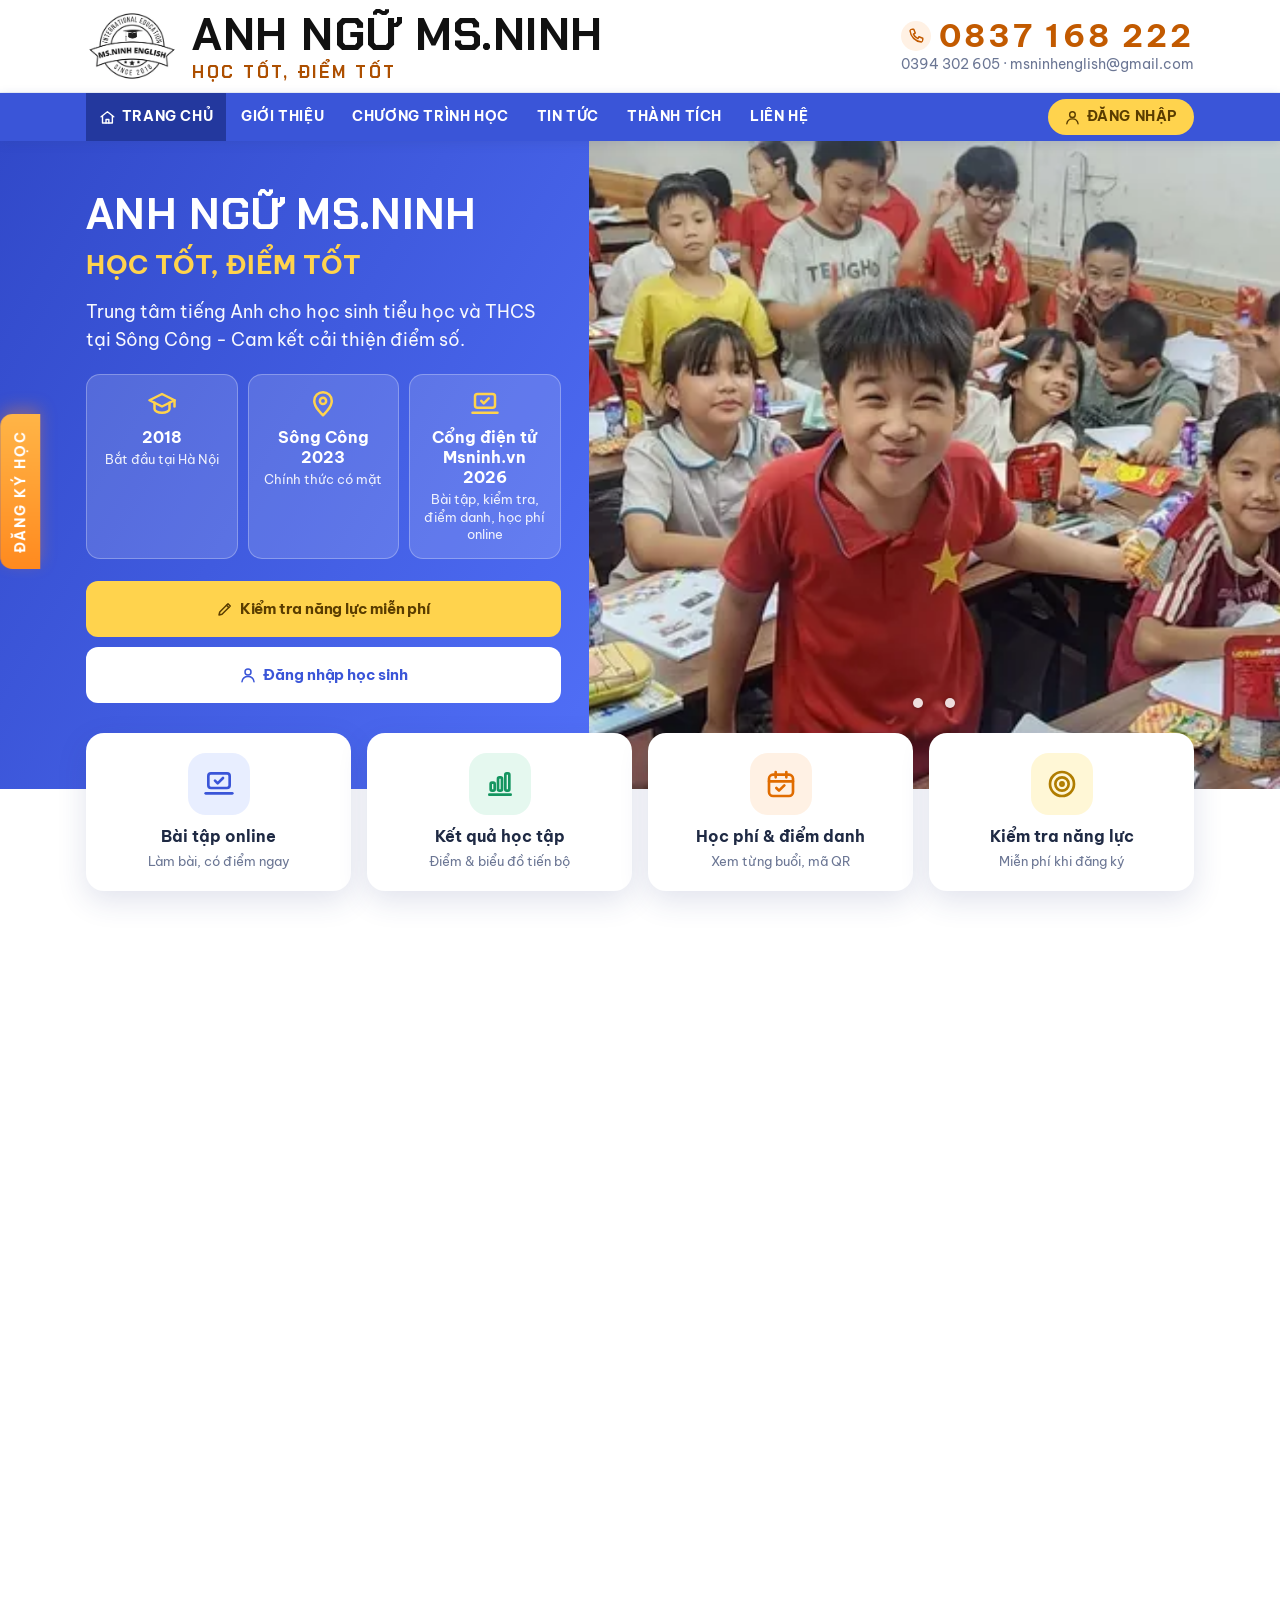
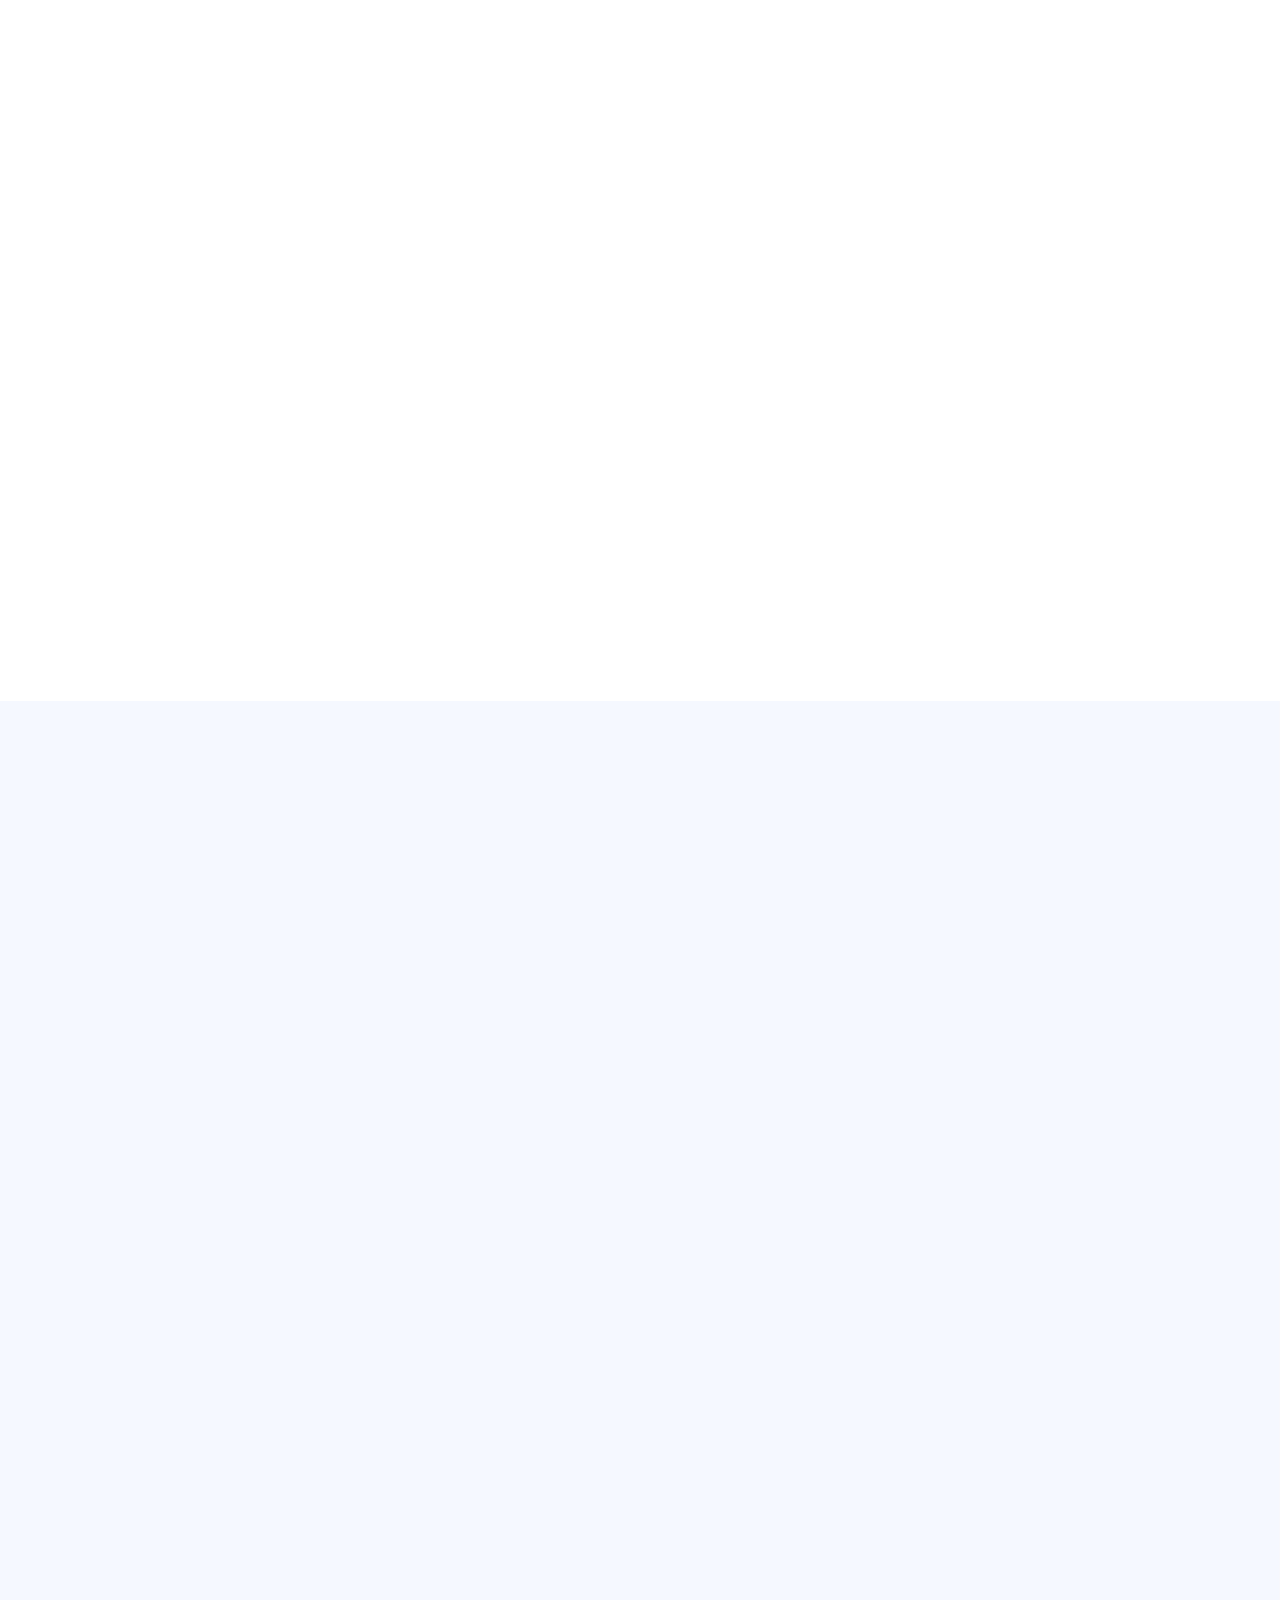
<file: index.html>
<!DOCTYPE html>
<html lang="vi">
<head>
<meta charset="UTF-8">
<meta http-equiv="Content-Security-Policy" content="default-src 'self'; script-src 'self'; connect-src 'self' https://gzajpgltwhwcojlnutvv.supabase.co; img-src 'self' data: blob: https://gzajpgltwhwcojlnutvv.supabase.co; media-src 'self' blob: https://gzajpgltwhwcojlnutvv.supabase.co; style-src 'self' 'unsafe-inline'; font-src 'self'; frame-src 'self' https://www.google.com; object-src 'none'; base-uri 'self'; form-action 'self'">
<meta name="referrer" content="strict-origin-when-cross-origin">
<meta name="viewport" content="width=device-width, initial-scale=1, viewport-fit=cover">
<meta name="theme-color" content="#4f6df5">
<title>Anh ngữ Ms.Ninh – Học tốt, điểm tốt</title>
<meta name="description" content="Trung tâm tiếng Anh cho học sinh tiểu học và THCS tại Sông Công, Thái Nguyên. Lớp nhỏ, cô kèm sát từng em, cam kết cải thiện điểm số. Ba mẹ theo dõi điểm, điểm danh, học phí trên điện thoại.">
<link rel="canonical" href="https://msninh.vn/">
<meta property="og:type" content="website">
<meta property="og:site_name" content="Anh ngữ Ms.Ninh">
<meta property="og:locale" content="vi_VN">
<meta property="og:url" content="https://msninh.vn/">
<meta property="og:title" content="Anh ngữ Ms.Ninh – Học tốt, điểm tốt">
<meta property="og:description" content="Trung tâm tiếng Anh cho học sinh tiểu học và THCS tại Sông Công. Lớp nhỏ, cô kèm sát từng em, cam kết cải thiện điểm số.">
<meta property="og:image" content="https://msninh.vn/og-image.png">
<meta property="og:image:width" content="1200">
<meta property="og:image:height" content="630">
<meta name="twitter:card" content="summary_large_image">
<link rel="icon" href="favicon.png">
<link rel="apple-touch-icon" href="icon-192.png">
<link rel="manifest" href="manifest.webmanifest">
<link rel="preload" href="fonts/BeVietnamPro-Regular.woff2" as="font" type="font/woff2" crossorigin>
<link rel="preload" href="fonts/BeVietnamPro-Bold.woff2" as="font" type="font/woff2" crossorigin>
<link rel="preload" href="fonts/ChakraPetch-Bold.woff2" as="font" type="font/woff2" crossorigin>
<link rel="preload" as="image" href="anh/banner_1_800.webp" imagesrcset="anh/banner_1_800.webp 800w, anh/banner_1_1600.webp 1600w" imagesizes="(min-width: 900px) 58vw, 100vw" fetchpriority="high">
<link rel="stylesheet" href="style.css?v=57">
</head>
<body>
<div id="app"><div class="center-screen"><div class="spinner"></div></div></div>
<div id="demDong" class="dem-dong no-print" hidden></div>
<div id="toast" role="status" aria-live="polite"></div>
<script src="config.js?v=2" defer></script>
<script src="cong_khai.js?v=52" defer></script>
<script src="app.js?v=72" defer></script>
</body>
</html>
</file>
<file: style.css>
/* Giao dien theo phong cach "Phan mem kiem tra tu vung hoc sinh" (ANH NGU MS.NINH) */
/* 1 font (Be Vietnam Pro, 2 do dam, chi Latin + tieng Viet, woff2 tu host). 500/600 -> 400/700; 800 -> 700 */
@font-face{font-family:"Be Vietnam Pro";font-weight:400;font-style:normal;font-display:swap;src:url(fonts/BeVietnamPro-Regular.woff2) format("woff2")}
@font-face{font-family:"Be Vietnam Pro";font-weight:700;font-style:normal;font-display:swap;src:url(fonts/BeVietnamPro-Bold.woff2) format("woff2")}
/* Chakra Petch (Bold, cat Latin + tieng Viet) cho ten trung tam: cong hoc sinh, dau/chan trang website, tieu de hero */
@font-face{font-family:"Chakra Petch";font-weight:700;font-style:normal;font-display:swap;src:url(fonts/ChakraPetch-Bold.woff2) format("woff2")}

:root {
  --bg: #f3f6ff; --card: #fff; --ink: #1f2a44; --muted: #6b7694; --faint: #98a2bd;
  --pri: #4f6df5; --pri-d: #3a55d8; --pri-t: #e8edff; --pri-t2: #eef1ff;
  --ok: #1fa971; --okbg: #e5f8ef; --bad: #e5484d; --badbg: #fdecec;
  --warn: #f59e0b; --warnbg: #fff3da; --line: #dfe5f5;
  --radius: 16px; --shadow: 0 4px 18px rgba(40, 60, 130, .08);
  --safe-b: env(safe-area-inset-bottom, 0px);
}
* { box-sizing: border-box; -webkit-tap-highlight-color: transparent; }
html, body { margin: 0; }
body {
  font-family: "Be Vietnam Pro", "Segoe UI", system-ui, -apple-system, Roboto, Arial, sans-serif;
  background: var(--bg); color: var(--ink); font-size: 17px; line-height: 1.45; -webkit-text-size-adjust: 100%;
}
@media (max-width: 560px) { body { font-size: 16px; } }
button, input, select, textarea { font-family: inherit; font-size: inherit; color: inherit; }
a { color: var(--pri-d); }
h1 { font-size: 26px; margin: 0 0 6px; line-height: 1.25; }
h2 { font-size: 21px; margin: 0 0 10px; line-height: 1.3; }
h3 { font-size: 18px; margin: 0 0 6px; }
@media (max-width: 560px) { h1 { font-size: 23px; } }
.muted { color: var(--muted); } .faint { color: var(--faint); } .small { font-size: 14px; } .center { text-align: center; }
.hidden { display: none !important; }

/* ---------- khung trang ---------- */
.page { max-width: 760px; margin: 0 auto; padding: 16px 16px calc(32px + var(--safe-b)); }
.page.wide { max-width: 1100px; }
.center-screen { min-height: 100vh; display: flex; align-items: center; justify-content: center; padding: 16px; }

/* dau trang: logo + ten trung tam */
.topbar { display: flex; align-items: center; gap: 12px; margin: 4px 0 12px; }
.brand { display: block; width: 150px; max-width: 55%; margin: 0 auto 4px; background: #fff; border-radius: 10px; }
.brand.sm { width: 84px; margin: 0; flex: none; }
@media (max-width: 560px) { .brand.sm { width: 64px; } }
.brandname {
  font-family: "Chakra Petch", "Be Vietnam Pro", sans-serif; font-weight: 700; letter-spacing: 2px; color: #000;
  font-size: 29.25px; line-height: 1.2; margin-top: 2px; -webkit-text-stroke: .5px #000;
}
.brandname.left { text-align: left; font-size: 25.4px; }
@media (max-width: 560px) { .brandname.left { font-size: clamp(14px, 4.6vw, 22px); letter-spacing: 1px; white-space: nowrap; } }
.apptitle { font-size: 20px; line-height: 1.25; margin: 4px 0 6px; }
.apptitle.left { font-size: 18px; margin: 0; }
@media (max-width: 560px) { .apptitle.left { font-size: 12.5px; line-height: 1.3; } .apptitle.left .ver { font-size: 10px; padding: 0 6px; } .topbar { gap: 10px; } .topbar > .grow { overflow: hidden; } }
.apptitle .ver { display: inline-block; background: var(--pri); color: #fff; border-radius: 99px; padding: 0 9px; font-size: 13px; font-weight: 700; vertical-align: middle; }
.apptitle.one { font-size: clamp(12px, 3.9vw, 17px); white-space: nowrap; margin: 2px 0 4px; }
.apptitle.one .ver { font-size: 11px; padding: 0 7px; margin-left: 3px; }
.whoami { font-size: 14px; color: var(--muted); margin: -4px 0 10px; }

/* tab dang nut */
.tabs { display: flex; gap: 6px; flex-wrap: wrap; margin-bottom: 14px; }
.tabs a {
  background: #fff; color: var(--ink); box-shadow: 0 2px 8px rgba(40, 60, 130, .08); border-radius: 12px;
  padding: 10px 16px; font-weight: 700; text-decoration: none; font-size: 15px;
}
.tabs a.on { background: var(--pri); color: #fff; }
@media (max-width: 560px) { .tabs { gap: 5px; flex-wrap: nowrap; } .tabs a { flex: 1; text-align: center; padding: 10px 4px; font-size: 14px; white-space: nowrap; } }

@media (max-width: 560px) {
  .tabs.t4 { flex-wrap: wrap; } .tabs.t4 a { flex: 1 1 calc(50% - 5px); }
  .hide-sm { display: none !important; }
}

/* ---------- the, nut ---------- */
.card { background: var(--card); border-radius: var(--radius); box-shadow: var(--shadow); padding: 20px; margin-bottom: 16px; }
@media (max-width: 560px) { .card { padding: 16px; } }
.card.tap { cursor: pointer; transition: .12s; }
.card.tap:hover { box-shadow: 0 6px 22px rgba(40, 60, 130, .14); }
.card.tap:active { transform: scale(.99); }
.btn {
  display: inline-flex; align-items: center; justify-content: center; gap: 6px;
  font-weight: 700; border: 0; border-radius: 12px; padding: 12px 20px; min-height: 46px;
  background: var(--pri-t); color: var(--pri-d); cursor: pointer; transition: .12s; text-decoration: none;
}
.btn:hover { background: #d9e1ff; }
.btn:active { transform: scale(.98); }
.btn:disabled { opacity: .5; cursor: not-allowed; }
.btn-primary { background: var(--pri); color: #fff; } .btn-primary:hover { background: var(--pri-d); }
.btn-gold { background: var(--ok); color: #fff; } .btn-gold:hover { background: #178f5f; }
.btn-danger { background: var(--badbg); color: var(--bad); } .btn-danger:hover { background: #fbd9da; }
.btn-ghost { background: transparent; } .btn-ghost:hover { background: var(--pri-t); }
.btn-sm { padding: 6px 12px; min-height: 34px; font-size: 14px; border-radius: 9px; }
.btn-block { width: 100%; }
.btn-lg { padding: 15px; font-size: 18px; }
.icon-btn { background: var(--pri-t); color: var(--pri-d); border: 0; border-radius: 10px; padding: 8px 12px; cursor: pointer; font-size: 18px; line-height: 1; font-weight: 700; }
.icon-btn:disabled { opacity: .35; cursor: default; }
.row { display: flex; gap: 8px; align-items: center; flex-wrap: wrap; }
.row.between { justify-content: space-between; }
.grow { flex: 1; min-width: 0; }
.stack > * + * { margin-top: 12px; }

/* ---------- form ---------- */
label.f { display: block; font-weight: 600; margin: 0 0 5px; }
.input {
  width: 100%; padding: 12px 14px; border: 2px solid var(--line); border-radius: 12px; background: #fff; color: var(--ink); font-size: 16px;
}
.input:focus { outline: none; border-color: var(--pri); }
textarea.input { min-height: 110px; resize: vertical; line-height: 1.45; }
select.input { height: 50px; }
.field { margin-bottom: 14px; }
.check { display: flex; align-items: center; gap: 10px; min-height: 40px; cursor: pointer; }
.check input { width: 22px; height: 22px; accent-color: var(--pri); flex: none; }
.grid2 { display: grid; grid-template-columns: 1fr 1fr; gap: 0 12px; }
@media (max-width: 560px) { .grid2 { grid-template-columns: 1fr; } }
.seg { display: flex; gap: 6px; }
.seg label { flex: 1; text-align: center; padding: 11px 6px; cursor: pointer; font-weight: 700; font-size: 15px; background: #fff; border: 2px solid var(--line); border-radius: 12px; }
.seg input { display: none; }
.seg label:has(input:checked) { background: var(--pri); border-color: var(--pri); color: #fff; }

.alert { padding: 12px 14px; border-radius: 12px; margin-bottom: 12px; font-size: 15px; }
.alert-err { background: var(--badbg); color: #a52a2e; font-weight: 600; }
.alert-ok { background: var(--okbg); color: #0d6b47; }
.alert-warn { background: var(--warnbg); color: #8a5a00; }

/* ---------- nhan ---------- */
.badge { display: inline-block; padding: 3px 11px; border-radius: 99px; font-size: 13px; font-weight: 700; background: var(--pri-t); color: var(--pri-d); white-space: nowrap; }
.badge.exam { background: var(--badbg); color: var(--bad); }
.badge.hw { background: var(--okbg); color: var(--ok); }
.badge.gold { background: var(--warnbg); color: #b9770e; }
.score { font-weight: 800; font-size: 20px; color: var(--ok); white-space: nowrap; }
.score.mid { color: var(--warn); } .score.low { color: var(--bad); }
.section-title { font-size: 13px; text-transform: uppercase; letter-spacing: .4px; color: var(--muted); font-weight: 700; margin: 20px 4px 8px; }
.empty { text-align: center; color: var(--muted); padding: 32px 12px; }
.bar { height: 8px; background: #e1e7fb; border-radius: 9px; overflow: hidden; }
.bar > i { display: block; height: 100%; background: var(--pri); transition: width .25s; }
.code { font-family: Consolas, monospace; background: var(--pri-t2); color: var(--pri-d); border-radius: 8px; padding: 1px 8px; font-weight: 700; }

/* ---------- dang nhap ---------- */
.login-box { width: 100%; max-width: 420px; }
.pwrow { display: flex; gap: 8px; }
.pwrow .input { flex: 1; }

/* ---------- lam bai ---------- */
.top { display: flex; justify-content: space-between; align-items: center; gap: 8px; margin-bottom: 10px; font-weight: 700; }
.top .ttl { min-width: 0; overflow: hidden; text-overflow: ellipsis; white-space: nowrap; }
.timer { font-variant-numeric: tabular-nums; background: #fff; border-radius: 99px; padding: 5px 14px; box-shadow: 0 2px 8px rgba(40, 60, 130, .1); white-space: nowrap; }
.timer.warn { color: var(--bad); animation: blink 1s infinite; }
@keyframes blink { 50% { opacity: .5; } }
.sticky-top { position: sticky; top: 0; z-index: 5; background: var(--bg); padding-top: 8px; margin-top: -8px; }
.q-instr { color: var(--muted); font-weight: 600; margin-bottom: 8px; }
.q-text { font-size: 19px; font-weight: 400; line-height: 1.6; margin: 6px 0 14px; overflow-wrap: anywhere; }
.q-text p { margin: 0 0 10px; } .q-text p:last-child { margin-bottom: 0; }
@media (max-width: 560px) { .q-text { font-size: 18px; } }
.opts { display: grid; grid-template-columns: 1fr 1fr; gap: 10px; }
@media (max-width: 560px) { .opts { grid-template-columns: 1fr; } }
.opt {
  display: flex; align-items: center; gap: 10px; text-align: left; width: 100%;
  background: #fff; color: var(--ink); border: 2px solid var(--line); padding: 12px 14px; min-height: 54px;
  font-weight: 600; border-radius: 14px; cursor: pointer; font-size: 17px; line-height: 1.4; margin: 0;
}
.opt:hover { background: #f4f7ff; }
.opt .L { flex: none; width: 28px; height: 28px; border: 2px solid #b5c0e6; border-radius: 8px; display: grid; place-items: center; color: var(--muted); font-size: 14px; font-weight: 800; }
.opt.sel { border-color: var(--pri); background: var(--pri-t2); }
.opt.sel .L { background: var(--pri); border-color: var(--pri); color: #fff; }
.opt.right { border-color: var(--ok); background: var(--okbg); }
.opt.right .L { background: var(--ok); border-color: var(--ok); color: #fff; }
.opt.wrong { border-color: var(--bad); background: var(--badbg); }
.opt.wrong .L { background: var(--bad); border-color: var(--bad); color: #fff; }
.opt.static { cursor: default; } .opt.static:hover { background: inherit; }
.opt.static.right:hover { background: var(--okbg); } .opt.static.wrong:hover { background: var(--badbg); }
.review-opts { display: grid; grid-template-columns: 1fr; gap: 8px; }
.nav { display: flex; gap: 10px; margin-top: 18px; } .nav .btn { flex: 1; }
.dots, .qgrid { display: flex; flex-wrap: wrap; gap: 6px; margin-top: 16px; justify-content: center; }
.dots button, .qgrid button {
  width: 36px; height: 36px; padding: 0; border: 0; border-radius: 10px; background: var(--pri-t); color: var(--pri-d);
  font-size: 14px; font-weight: 700; cursor: pointer;
}
.dots button.done, .qgrid button.done { background: #bfe9d6; color: #0d6b47; }
.dots button.cur, .qgrid button.cur { outline: 3px solid var(--pri); }
.big-score { font-size: 64px; font-weight: 800; line-height: 1; color: var(--ok); }
.big-score.mid { color: var(--warn); } .big-score.low { color: var(--bad); }
.logo-emoji { font-size: 44px; text-align: center; }
.review { border-left: 6px solid var(--ok); }
.review.wrong { border-left-color: var(--bad); }
.explain { background: #f0f4ff; border-radius: 10px; padding: 10px 12px; margin-top: 10px; font-size: 15.5px; }

/* hop thoai */
.sheet-bg { position: fixed; inset: 0; background: rgba(20, 30, 60, .5); z-index: 40; display: flex; align-items: center; justify-content: center; padding: 16px; overflow: auto; }
.sheet { background: #fff; border-radius: var(--radius); padding: 20px; max-width: 560px; width: 100%; max-height: calc(100vh - 32px); overflow: auto; }

/* ---------- bang ---------- */
.table-wrap { overflow-x: auto; background: var(--card); border-radius: var(--radius); box-shadow: var(--shadow); padding: 6px 12px; }
table.t { width: 100%; border-collapse: collapse; font-size: 15px; }
table.t th, table.t td { padding: 9px 8px; border-bottom: 1px solid var(--line); text-align: left; vertical-align: middle; white-space: nowrap; }
table.t th { color: var(--muted); font-size: 13px; text-transform: uppercase; letter-spacing: .3px; }
table.t tr:last-child td { border-bottom: 0; }
table.t td.wrap { white-space: normal; min-width: 160px; }
table.t tr.click { cursor: pointer; }
table.t tr.click:hover td { background: #f4f7ff; }
.tiles { display: grid; grid-template-columns: repeat(auto-fit, minmax(150px, 1fr)); gap: 12px; margin-bottom: 14px; }
.tile { background: var(--card); border-radius: var(--radius); box-shadow: var(--shadow); padding: 14px 16px; }
.tile b { display: block; font-size: 26px; font-weight: 800; color: var(--pri-d); }
.tile span { font-size: 13px; color: var(--muted); }

/* ---------- soan de ---------- */
.qedit { border: 2px solid var(--line); box-shadow: none; }
.qedit .opt-row { display: flex; gap: 8px; align-items: center; margin-bottom: 8px; }
.qedit .opt-row input[type=radio] { width: 22px; height: 22px; accent-color: var(--ok); flex: none; }
.qedit .opt-row .L { width: 22px; font-weight: 800; color: var(--muted); flex: none; }
.savebar { position: sticky; bottom: 0; background: var(--bg); padding: 10px 0 calc(10px + var(--safe-b)); z-index: 10; }
details.box { background: var(--card); border-radius: var(--radius); box-shadow: var(--shadow); padding: 14px 18px; margin-bottom: 14px; }
details.box summary { cursor: pointer; color: var(--pri-d); font-weight: 700; }
pre.prompt { white-space: pre-wrap; background: #f5f7ff; padding: 10px 12px; border-radius: 10px; font-size: 13.5px; max-height: 220px; overflow: auto; }

/* ---------- thong bao ---------- */
#toast {
  position: fixed; left: 50%; bottom: calc(24px + var(--safe-b)); transform: translateX(-50%) translateY(20px);
  background: var(--ink); color: #fff; padding: 10px 16px; border-radius: 12px; font-size: 15px; font-weight: 600;
  opacity: 0; pointer-events: none; transition: .25s; z-index: 60; max-width: calc(100% - 32px); text-align: center;
}
#toast.show { opacity: 1; transform: translateX(-50%) translateY(0); }
.spinner { width: 36px; height: 36px; border: 4px solid var(--pri-t); border-top-color: var(--pri); border-radius: 50%; animation: spin .8s linear infinite; margin: 24px auto; }
@keyframes spin { to { transform: rotate(360deg); } }

/* ---------- phieu tai khoan (in) ---------- */
.slips { display: grid; grid-template-columns: repeat(auto-fill, minmax(230px, 1fr)); gap: 10px; }
.slip { border: 1.5px dashed #999; border-radius: 10px; padding: 10px 12px; background: #fff; font-size: 14px; break-inside: avoid; }
.slip b { font-size: 15px; } .slip .pw { font-size: 20px; font-weight: 800; letter-spacing: .08em; }
.slip .slip-brand { font-family: "Chakra Petch", sans-serif; font-weight: 700; letter-spacing: 1px; font-size: 13px; }
@media print {
  .topbar, .tabs, .whoami, .no-print, #toast { display: none !important; }
  body { background: #fff; } .page { padding: 0; max-width: none; }
  .slips { grid-template-columns: repeat(3, 1fr); }
}

/* dien thoai: o thong ke 2 cot (dat cuoi file de khong bi ghi de) */
@media (max-width: 560px) { .tiles { grid-template-columns: 1fr 1fr; gap: 10px; } .tile b { font-size: 22px; } }

/* ===================== Cong hoc sinh (11/10/2026) ===================== */
/* tab: dien thoai 3 tab moi hang */
@media (max-width: 560px) {
  .tabs.grid3 { display: grid; grid-template-columns: repeat(3, 1fr); gap: 6px; }
  .tabs.grid3 a { padding: 9px 2px; font-size: 13px; }
}
/* trang chu */
.landing { width: 100%; max-width: 460px; }
.landing .lead { font-size: 17px; font-weight: 600; margin: 8px 0 16px; }
.feat { display: grid; grid-template-columns: 1fr 1fr; gap: 10px; margin-bottom: 14px; }
.feat div { background: #fff; border-radius: 14px; box-shadow: var(--shadow); padding: 12px; font-size: 14px; font-weight: 600; display: flex; gap: 8px; align-items: center; }
.feat span { font-size: 22px; }
/* nut loc dang vien thuoc */
.chips { display: flex; gap: 6px; overflow-x: auto; margin: 0 0 12px; padding-bottom: 2px; }
.chip { flex: none; border: 2px solid var(--line); background: #fff; color: var(--ink); border-radius: 99px; padding: 6px 12px; font-weight: 700; font-size: 14px; cursor: pointer; }
.chip.on { background: var(--pri); border-color: var(--pri); color: #fff; }
/* the ket qua */
.card.kq { display: flex; align-items: center; gap: 12px; padding: 14px 16px; margin-bottom: 10px; }
.kq-ic { flex: none; width: 44px; height: 44px; border-radius: 14px; display: grid; place-items: center; font-size: 22px; }
.kq .score small { font-size: 13px; margin-left: 1px; }
.quote { margin-top: 4px; font-style: italic; color: #a1336a; background: #fdeef5; border-radius: 10px; padding: 4px 10px; font-size: 14px; }
.tile b.up { color: var(--ok); } .tile b.down { color: var(--bad); }
/* bieu do */
.chart { width: 100%; height: auto; display: block; }
.chart .gl { stroke: #e1e7fb; stroke-width: 1; }
.chart .gt { fill: var(--muted); font-size: 10px; font-family: inherit; }
.legend { display: flex; flex-wrap: wrap; gap: 12px; font-size: 13px; color: var(--muted); margin-top: 6px; }
.legend i { display: inline-block; width: 10px; height: 10px; border-radius: 50%; margin-right: 5px; vertical-align: -1px; }
.hbar { display: grid; grid-template-columns: minmax(120px, 42%) 1fr auto; gap: 10px; align-items: center; margin: 10px 0; font-size: 14px; }
.hbar .bar { height: 12px; } .hbar b { min-width: 30px; text-align: right; }
.cheer { background: linear-gradient(135deg, #fff7e0, #fff); border: 2px solid #ffe2a3; }
/* diem danh */
.monthnav { display: flex; align-items: center; justify-content: space-between; gap: 10px; margin-bottom: 12px; }
.monthnav b { font-size: 18px; }
.cal { display: grid; grid-template-columns: repeat(7, 1fr); gap: 5px; text-align: center; }
.cal-h { font-size: 12px; font-weight: 700; color: var(--muted); padding-bottom: 2px; }
.cal-d { position: relative; aspect-ratio: 1; border-radius: 10px; display: grid; place-items: center; font-size: 14px; font-weight: 600; color: #b2bad0; background: #f7f9ff; }
.cal-d i { position: absolute; bottom: 1px; right: 4px; font-style: normal; font-size: 11px; font-weight: 800; }
.cal-d.co { background: var(--okbg); color: #0d6b47; } .cal-d.vang { background: var(--badbg); color: #a52a2e; }
.dd-row { display: flex; justify-content: space-between; align-items: center; gap: 10px; padding: 10px 0; border-bottom: 1px solid var(--line); }
.dd-row:last-child { border-bottom: 0; }
/* hoc phi */
.fee { border-top: 6px solid var(--warn); } .fee.paid { border-top-color: var(--ok); }
.fee-calc { display: flex; justify-content: center; gap: 10px; color: var(--muted); font-weight: 600; margin-top: 12px; }
.fee-total { text-align: center; font-size: 40px; font-weight: 800; color: var(--pri-d); margin: 2px 0 6px; }
.pay .qr { display: block; width: 220px; max-width: 70%; margin: 4px auto 12px; border-radius: 14px; border: 1px solid var(--line); }
.pay-row { display: flex; align-items: center; gap: 8px; padding: 8px 0; border-bottom: 1px dashed var(--line); font-size: 15px; }
.pay-row span { color: var(--muted); min-width: 92px; font-size: 14px; } .pay-row b { flex: 1; overflow-wrap: anywhere; }
/* giao vien */
.filters { display: flex; gap: 10px; flex-wrap: wrap; align-items: center; margin-bottom: 12px; }
.filters .input { width: auto; min-width: 150px; }
.tick input { display: none; }
.tick span { display: inline-grid; place-items: center; width: 30px; height: 30px; border-radius: 9px; border: 2px solid #b5c0e6; background: #fff; cursor: pointer; }
.tick input:checked + span { background: var(--ok); border-color: var(--ok); }
.tick input:checked + span::after { content: "✓"; color: #fff; font-weight: 800; }
.tick input:disabled + span { opacity: .5; }
table.t tr.row-ok td { background: #f2fbf6; }
.mono { font-family: Consolas, monospace; font-size: 13px; word-break: break-all; }

.chips { scrollbar-width: none; } .chips::-webkit-scrollbar { display: none; }

/* trang chu: khau hieu + ve trung tam (co chot 11/10/2026) */
.slogan { font-size: 30px; font-weight: 800; color: var(--pri-d); margin: 10px 0 4px; line-height: 1.2; }
.landing .lead { font-size: 15.5px; font-weight: 500; color: var(--muted); margin: 0 0 16px; line-height: 1.5; }
.about { display: grid; grid-template-columns: repeat(3, 1fr); gap: 10px; margin-bottom: 12px; }
.about div { background: #fff; border-radius: 14px; box-shadow: var(--shadow); padding: 12px 8px; text-align: center; display: flex; flex-direction: column; gap: 3px; }
.about span { font-size: 26px; } .about b { font-size: 14px; color: var(--pri-d); line-height: 1.25; }
.about small { font-size: 12px; color: var(--muted); line-height: 1.35; }
.card.commit { background: var(--okbg); color: #0d6b47; font-size: 15px; padding: 14px 16px; text-align: center; }
.contact { font-size: 15px; }
.lh { display: flex; gap: 10px; align-items: flex-start; padding: 7px 0; border-bottom: 1px dashed var(--line); }
.lh:last-of-type { border-bottom: 0; } .lh span { flex: none; width: 24px; text-align: center; } .lh a { overflow-wrap: anywhere; }

.dk-card.dk-xong { opacity: .6; }
.dk-card.dk-mo { outline: 3px solid var(--warn); }
/* chuong thong bao GV */
.tb-o { position: relative; }
.tb-nut { position: relative; font-size: 18px; padding: 4px 10px; }
.tb-so { position: absolute; top: -7px; right: -7px; min-width: 20px; height: 20px; padding: 0 5px; border-radius: 10px; background: var(--bad); color: #fff; font-size: 12px; line-height: 20px; text-align: center; }
.tb-so[hidden], .tb-ds[hidden] { display: none; }
.tb-ds { position: absolute; right: 0; top: calc(100% + 8px); z-index: 60; width: min(380px, calc(100vw - 32px)); max-height: 70vh; overflow: auto; background: var(--card); border: 1px solid var(--line); border-radius: 14px; box-shadow: 0 10px 30px rgba(40, 60, 130, .2); text-align: left; }
.tb-dau { display: flex; justify-content: space-between; align-items: center; gap: 8px; padding: 10px 12px; border-bottom: 1px solid var(--line); position: sticky; top: 0; background: var(--card); }
.tb-dong { padding: 10px 12px; border-bottom: 1px solid var(--line); cursor: pointer; }
.tb-dong:hover { background: var(--pri-t2); }
.tb-dong.moi { background: var(--warnbg); border-left: 4px solid var(--warn); }
.tb-dong a { font-weight: 700; text-decoration: none; }
.tb-nhan { overflow: hidden; display: -webkit-box; -webkit-line-clamp: 2; -webkit-box-orient: vertical; }
.tb-cuoi { display: block; padding: 10px 12px; text-align: center; font-weight: 700; text-decoration: none; }

/* ===================== Website gioi thieu msninh.vn (cong_khai.js) — ban 4 kieu Ocean Edu, nhe ===================== */
.pub { background: #fff; color: var(--ink); --cam: #ff8a1f; --vang: #ffd34d; --xanh-nhat: #e8eeff; }
.pub-in { max-width: 1140px; margin: 0 auto; padding: 0 16px; }
.ic { width: 1.25em; height: 1.25em; flex: none; vertical-align: -.25em; }
.ic.big { width: 84px; height: 84px; stroke-width: 1.6; }
.center { text-align: center; }
/* dau trang 2 tang */
.pub-top { background: #fff; border-bottom: 1px solid #eef1f8; }
.pub-top-in { display: flex; align-items: center; gap: 16px; min-height: 92px; }
.pub-logo img { display: block; height: 72px; width: auto; }
.pub-top-mid { flex: 1; text-align: center; font-weight: 700; color: var(--pri-d); letter-spacing: 3px; font-size: 17px; }
.pub-top-mid i { color: var(--cam); margin: 0 6px; font-style: normal; }
.pub-top-hot { text-align: right; display: flex; flex-direction: column; align-items: flex-end; }
.pub-top-hot a { display: flex; align-items: center; gap: 8px; color: var(--cam); text-decoration: none; }
.pub-top-hot a .ic { width: 30px; height: 30px; padding: 6px; border-radius: 50%; background: #fff1e4; }
.pub-top-hot b { font-size: 32px; letter-spacing: 3px; white-space: nowrap; line-height: 1.15; }
.pub-top-hot small { color: var(--muted); }
.pub-m-call, .pub-burger { display: none; }
.pub-bar { background: var(--pri); position: sticky; top: 0; z-index: 30; box-shadow: 0 2px 10px rgba(40, 60, 130, .15); }
.pub-bar-in { display: flex; align-items: center; gap: 2px; min-height: 48px; }
.pub-bar-in a { color: #fff; text-decoration: none; text-transform: uppercase; font-size: 13.5px; font-weight: 700; letter-spacing: .6px; padding: 14px 13px; display: flex; align-items: center; gap: 6px; }
.pub-bar-in a:hover, .pub-bar-in a.on { background: rgba(255, 255, 255, .16); }
.pub-bar-in a.pub-bar-login { margin-left: auto; background: var(--vang); color: #5a3d00; border-radius: 99px; padding: 8px 16px; }
@media (max-width: 960px) {
  .pub-top-in { min-height: 56px; gap: 10px; }
  .pub-logo img { height: 44px; }
  .pub-top-mid { font-size: 14px; letter-spacing: 1.5px; text-align: left; }
  .pub-top-mid .sl, .pub-top-hot { display: none; }
  .pub-m-call, .pub-burger { display: grid; place-items: center; width: 42px; height: 42px; border-radius: 12px; border: 0; cursor: pointer; }
  .pub-m-call { background: #fff1e4; color: var(--cam); }
  .pub-burger { background: var(--pri-t); color: var(--pri-d); }
  .pub-m-call .ic, .pub-burger .ic { width: 22px; height: 22px; }
  .pub-top { position: sticky; top: 0; z-index: 31; }
  .pub-bar { position: static; box-shadow: none; }
  .pub-bar-in { display: none; flex-direction: column; align-items: stretch; padding: 6px 12px 12px; }
  .pub-bar-in.open { display: flex; position: fixed; top: 56px; left: 0; right: 0; background: var(--pri); z-index: 30; box-shadow: 0 12px 24px rgba(20, 30, 90, .25); }
  .pub-bar-in a { padding: 13px 10px; font-size: 14px; }
  .pub-bar-in a.pub-bar-login { margin: 8px 0 0; justify-content: center; }
}
@media (max-width: 400px) { .pub-top-mid { font-size: 11px; } }
/* banner */
.bn { position: relative; overflow: hidden; color: #fff; }
.bn-art { background: linear-gradient(120deg, #3149c9 0%, #4f6df5 55%, #6f8bff 100%); }
.bn-deco { position: absolute; right: 0; top: 0; height: 100%; width: auto; max-width: 62%; pointer-events: none; }
.bn-text { position: relative; padding-top: 52px; padding-bottom: 92px; }
.bn-kicker { font-size: 14px; font-weight: 700; opacity: .9; letter-spacing: .4px; text-transform: uppercase; }
.bn h1 { font-size: 56px; line-height: 1.08; margin: 10px 0 12px; font-weight: 700; max-width: 640px; }
.bn-text > p { font-size: 17.5px; line-height: 1.6; max-width: 560px; margin: 0 0 20px; opacity: .96; }
.bn-stats { display: flex; gap: 10px; flex-wrap: wrap; margin-bottom: 22px; }
.bn-stats div { background: rgba(255, 255, 255, .14); border: 1px solid rgba(255, 255, 255, .28); border-radius: 14px; padding: 10px 14px; display: grid; grid-template-columns: auto 1fr; column-gap: 8px; align-items: center; }
.bn-stats .ic { grid-row: span 2; width: 26px; height: 26px; color: var(--vang); }
.bn-stats b { font-size: 16.5px; } .bn-stats small { font-size: 12.5px; opacity: .9; }
.pub-cta { display: flex; gap: 10px; flex-wrap: wrap; }
.pub-btn-yellow { background: var(--vang); color: #5a3d00; } .pub-btn-yellow:hover { background: #ffc61a; }
.pub-btn-white { background: #fff; color: var(--pri-d); } .pub-btn-white:hover { background: #eef1ff; }
.bn-photo .bn-track { display: flex; overflow-x: auto; scroll-snap-type: x mandatory; scrollbar-width: none; }
.bn-photo .bn-track::-webkit-scrollbar { display: none; }
.bn-slide { flex: 0 0 100%; scroll-snap-align: start; }
.bn-slide img { width: 100%; height: 520px; object-fit: cover; display: block; }
.bn-over { position: absolute; inset: 0; background: linear-gradient(90deg, rgba(20, 30, 90, .7), rgba(20, 30, 90, .1)); }
.bn-dots { position: absolute; bottom: 70px; left: 0; right: 0; display: flex; justify-content: center; gap: 8px; }
.bn-dots button { width: 10px; height: 10px; border-radius: 50%; border: 0; background: rgba(255, 255, 255, .6); cursor: pointer; }
@media (max-width: 760px) {
  .bn-deco { opacity: .45; max-width: 100%; }
  .bn-text { padding-top: 30px; padding-bottom: 84px; text-align: center; }
  .bn h1 { font-size: 40px; }
  .bn-text > p { font-size: 15.5px; margin-left: auto; margin-right: auto; }
  .bn-stats { justify-content: center; }
  .bn-stats div { padding: 8px 10px; } .bn-stats b { font-size: 14px; } .bn-stats small { font-size: 11px; }
  .pub-cta { justify-content: center; } .bn .pub-cta .btn { flex: 1 1 100%; }
  .bn-slide img { height: 560px; }
}
/* 4 o loi tat de len mep banner */
.pub-quick { display: grid; grid-template-columns: repeat(4, 1fr); gap: 16px; margin-top: -56px; position: relative; z-index: 2; }
.pub-quick a { background: #fff; border-radius: 18px; box-shadow: 0 10px 30px rgba(40, 60, 130, .14); padding: 20px 16px; text-decoration: none; color: var(--ink); display: flex; flex-direction: column; align-items: center; text-align: center; gap: 4px; transition: transform .15s; }
.pub-quick a:hover { transform: translateY(-3px); }
.pub-quick b { font-size: 16px; margin-top: 6px; } .pub-quick small { color: var(--muted); font-size: 13px; }
@media (max-width: 760px) { .pub-quick { grid-template-columns: repeat(2, 1fr); gap: 10px; margin-top: -48px; } .pub-quick a { padding: 14px 8px; } .pub-quick b { font-size: 14.5px; } .pub-quick small { font-size: 12px; } }
.pub-ic { width: 62px; height: 62px; border-radius: 18px; display: grid; place-items: center; background: var(--xanh-nhat); color: var(--pri-d); flex: none; }
.pub-ic .ic { width: 32px; height: 32px; }
.pub-ic.c1 { background: #e8eeff; color: #3a55d8; } .pub-ic.c2 { background: #e5f8ef; color: #149560; }
.pub-ic.c3 { background: #fff1e4; color: #e06c00; } .pub-ic.c4 { background: #fff7d6; color: #b07d00; }
/* tieu de muc kieu Ocean */
.sec { padding: 52px 0 36px; }
.pub-in.sec { padding-left: 16px; padding-right: 16px; }
.sec-tint { background: #f5f8ff; }
.sec-t { text-align: center; margin-bottom: 26px; }
.sec-t h2 { display: flex; align-items: center; gap: 18px; justify-content: center; text-transform: uppercase; font-weight: 400; letter-spacing: 3px; font-size: 26px; color: var(--pri-d); margin: 0; }
.sec-t h2::before, .sec-t h2::after { content: ""; flex: 0 1 90px; height: 2px; background: #c9d5ff; border-radius: 2px; }
.sec-t p { color: var(--muted); margin: 8px 0 0; }
@media (max-width: 560px) { .sec { padding: 38px 0 26px; } .sec-t h2 { font-size: 19px; letter-spacing: 2px; gap: 10px; } .sec-t h2::before, .sec-t h2::after { flex-basis: 30px; } }
.pub-lead-c { max-width: 780px; margin: 0 auto 26px; text-align: center; font-size: 16.5px; line-height: 1.7; color: #3b4766; }
.g2 { display: grid; grid-template-columns: repeat(2, 1fr); gap: 18px; }
.g3 { display: grid; grid-template-columns: repeat(3, 1fr); gap: 20px; }
.g4 { display: grid; grid-template-columns: repeat(4, 1fr); gap: 16px; }
@media (max-width: 960px) { .g3 { grid-template-columns: repeat(2, 1fr); } .g4 { grid-template-columns: repeat(2, 1fr); } }
@media (max-width: 600px) { .g2, .g3 { grid-template-columns: 1fr; } .g4 { gap: 10px; } }
.pub-feat { background: #fff; border: 1px solid #e6ecfb; border-radius: 18px; padding: 20px 18px; }
.pub-feat b { display: block; font-size: 16px; margin: 12px 0 4px; line-height: 1.35; }
.pub-feat p { margin: 0; color: var(--muted); font-size: 14.5px; line-height: 1.5; }
.pub-feat.center .pub-ic { margin: 0 auto; }
@media (max-width: 600px) { .pub-feat { padding: 14px 12px; } .pub-feat b { font-size: 14.5px; } .pub-feat p { font-size: 13px; } .pub-ic { width: 50px; height: 50px; } .pub-ic .ic { width: 26px; height: 26px; } }
.sap-co { font-style: normal; display: inline-block; background: #fff1e4; color: #c25a00; border-radius: 99px; padding: 1px 8px; font-size: 11.5px; font-weight: 700; vertical-align: middle; }
/* the chuong trinh: vung hinh + ruy-bang */
.pub-prog { background: #fff; border-radius: 20px; overflow: hidden; box-shadow: 0 8px 26px rgba(40, 60, 130, .1); display: flex; flex-direction: column; }
.pub-prog-art { position: relative; aspect-ratio: 5 / 3; display: grid; place-items: center; color: #fff; }
.pub-prog-art img { width: 100%; height: 100%; object-fit: cover; }
.pub-prog-art.xanh { background: linear-gradient(135deg, #4f6df5, #8fa5ff); }
.pub-prog-art.tim { background: linear-gradient(135deg, #7b5cf0, #b39cff); }
.pub-prog-art.cam { background: linear-gradient(135deg, #ff8a1f, #ffc36b); }
.ribbon { position: absolute; top: 16px; left: -6px; background: var(--vang); color: #5a3d00; font-weight: 700; font-size: 13px; letter-spacing: 1px; padding: 6px 14px 6px 16px; border-radius: 0 8px 8px 0; box-shadow: 0 3px 8px rgba(0, 0, 0, .15); }
.ribbon::before { content: ""; position: absolute; left: 0; bottom: -6px; border-top: 6px solid #b78b00; border-left: 6px solid transparent; }
.pub-prog-body { padding: 18px 20px 20px; display: flex; flex-direction: column; flex: 1; }
.pub-prog-body h3 { margin: 0; font-size: 21px; color: var(--pri-d); }
.ticks { list-style: none; padding: 0; margin: 12px 0; }
.ticks li { display: flex; gap: 8px; align-items: flex-start; padding: 4px 0; line-height: 1.45; font-size: 15px; }
.ticks .ic { color: var(--ok); margin-top: 2px; }
.pub-price { margin: auto 0 12px; padding-top: 6px; color: var(--muted); }
.pub-price b { font-size: 28px; color: var(--cam); }
/* phuong phap 5 buoc */
.pub-method { text-align: center; }
.pub-method h3 { font-size: 22px; color: var(--pri-d); margin: 0 0 6px; }
.pub-steps { list-style: none; padding: 0; margin: 20px 0 0; display: grid; grid-template-columns: repeat(5, 1fr); gap: 12px; counter-reset: b; }
.pub-steps li { background: #fff; border: 1px solid #e6ecfb; border-radius: 18px; padding: 18px 10px; display: flex; flex-direction: column; align-items: center; gap: 10px; }
.pub-steps li span { width: 40px; height: 40px; border-radius: 50%; background: var(--pri); color: #fff; display: grid; place-items: center; font-weight: 700; font-size: 17px; }
.pub-steps li:last-child { background: var(--okbg); border-color: #bfe9d6; } .pub-steps li:last-child span { background: var(--ok); }
.pub-steps li b { font-size: 14.5px; line-height: 1.35; }
@media (max-width: 760px) { .pub-steps { grid-template-columns: 1fr; text-align: left; } .pub-steps li { flex-direction: row; padding: 10px 12px; } .pub-steps li span { flex: none; } }
/* guong mat / doi ngu */
.pub-face { text-align: center; background: #fff; border-radius: 18px; padding: 18px 12px; box-shadow: 0 6px 20px rgba(40, 60, 130, .08); }
.pub-face img, .pub-face-img { width: 120px; height: 120px; border-radius: 50%; object-fit: cover; border: 5px solid #dbe4ff; margin: 0 auto 10px; display: grid; place-items: center; background: #f2f5ff; color: var(--pri); }
.pub-face-img .ic { width: 48px; height: 48px; }
.pub-face b { display: block; } .pub-face small { color: var(--muted); display: block; } .pub-face p { color: var(--muted); font-size: 13.5px; margin: 6px 0 0; }
.pub-score { display: inline-block; margin-top: 8px; background: #fff1e4; color: #c25a00; font-weight: 700; border-radius: 99px; padding: 3px 12px; }
/* tin tuc */
.pub-news { background: #fff; border-radius: 18px; overflow: hidden; box-shadow: 0 6px 20px rgba(40, 60, 130, .08); }
.pub-news img, .pub-news-img { width: 100%; aspect-ratio: 4 / 3; object-fit: cover; display: grid; place-items: center; background: linear-gradient(135deg, #eaf0ff, #f7f9ff); color: #9fb0e6; }
.pub-news-img .ic { width: 52px; height: 52px; }
.pub-news-body { padding: 14px 16px 16px; } .pub-news-body b { display: block; font-size: 16px; } .pub-news-body p { margin: 6px 0 0; color: var(--muted); font-size: 14px; }
.pub-date { display: inline-block; background: var(--pri-t); color: var(--pri-d); border-radius: 99px; padding: 2px 10px; font-size: 12px; font-weight: 700; margin-bottom: 6px; }
/* lien he + form */
.pub-contact { align-items: start; }
.pub-form { margin: 0; } .pub-form h3 { margin: 0 0 2px; color: var(--pri-d); } .pub-form .field { margin-bottom: 10px; }
.pub-form .check { font-size: 13.5px; line-height: 1.4; margin: 4px 0 12px; align-items: flex-start; } .pub-form .check input { margin-top: 2px; }
.pub-ok { text-align: center; padding: 18px 6px; } .pub-ok .ic { width: 56px; height: 56px; color: #fff; background: var(--ok); border-radius: 50%; padding: 12px; }
.lh { display: flex; gap: 10px; align-items: flex-start; padding: 8px 0; border-bottom: 1px dashed var(--line); }
.lh:last-of-type { border-bottom: 0; } .lh .ic { color: var(--pri); margin-top: 2px; } .lh a { overflow-wrap: anywhere; }
.pub-conn-h { margin: 18px 0 10px; color: var(--pri-d); }
.pub-connect { display: grid; grid-template-columns: repeat(4, 1fr); gap: 10px; }
@media (max-width: 560px) { .pub-connect { grid-template-columns: repeat(2, 1fr); } }
.pub-conn { background: #fff; border: 1px solid #e6ecfb; border-radius: 16px; padding: 12px 8px; text-align: center; text-decoration: none; color: var(--ink); display: flex; flex-direction: column; align-items: center; gap: 6px; }
.pub-conn span { width: 42px; height: 42px; border-radius: 50%; display: grid; place-items: center; color: #fff; background: #98a2bd; }
.pub-conn small { color: var(--muted); font-size: 11.5px; }
.pub-conn.fb span, .pub-social a.fb { background: #1877f2; } .pub-conn.zl span, .pub-social a.zl { background: #0068ff; }
.pub-conn.yt span, .pub-social a.yt { background: #ff0000; } .pub-conn.tt span, .pub-social a.tt { background: #111; }
/* trang con */
.pub-head { background: linear-gradient(120deg, #3149c9, #4f6df5); color: #fff; padding: 34px 0 30px; }
.pub-head h1 { margin: 0 0 6px; font-size: 32px; } .pub-head p { margin: 0; opacity: .92; }
.pub-intro h2 { color: var(--pri-d); font-size: 22px; } .pub-intro p { font-size: 16px; line-height: 1.7; margin: 0 0 10px; }
.pub-commit { display: flex; gap: 8px; align-items: center; color: #0d6b47; font-size: 17px; } .pub-commit .ic { color: var(--ok); }
.pub-timeline { display: grid; gap: 12px; max-width: 760px; margin: 0 auto; }
.pub-tl { display: grid; grid-template-columns: 74px 1fr; gap: 12px; align-items: start; }
.pub-tl .card { margin: 0; } .pub-tl .card p { margin: 6px 0 0; color: var(--muted); }
.pub-tl-y { background: var(--pri); color: #fff; font-weight: 700; border-radius: 12px; text-align: center; padding: 10px 0; margin-top: 4px; }
.pub-h3 { color: var(--pri-d); margin: 18px 0 10px; }
.pub-route { display: flex; align-items: stretch; gap: 6px; }
.pub-step { flex: 1; background: #fff; border: 1px solid #e6ecfb; border-radius: 14px; padding: 12px; }
.pub-step span { display: inline-block; background: var(--pri-t); color: var(--pri-d); border-radius: 99px; padding: 2px 10px; font-size: 12px; font-weight: 700; }
.pub-step b { display: block; margin: 6px 0 2px; } .pub-step p { margin: 0; font-size: 13px; color: var(--muted); }
.pub-arrow { align-self: center; color: var(--pri); }
@media (max-width: 560px) { .pub-route { flex-direction: column; } .pub-arrow { transform: rotate(90deg); align-self: center; } }
/* khung cho / o bay */
.cho { background: #fffaf0; border: 2px dashed #f2c46b; color: #8a5a00; border-radius: 12px; padding: 10px 14px; margin: 12px 0; font-size: 14px; text-align: left; }
.cho-the { outline: 2px dashed #f2c46b; outline-offset: -2px; }
.hp { position: absolute; left: -9999px; width: 1px; height: 1px; opacity: 0; }
/* chan trang */
.pub-foot { background: #1b2a6b; color: #dfe5f5; padding: 40px 0 20px; margin-top: 20px; }
.pub-foot a { color: #c9d5ff; }
.pub-foot-grid { display: grid; grid-template-columns: 1.2fr 1.3fr 1fr; gap: 28px; }
.pub-foot-name { font-weight: 700; letter-spacing: 2px; font-size: 18px; color: #fff; margin-bottom: 8px; }
.pub-foot p { color: #b9c3e6; font-size: 14px; line-height: 1.6; }
.pub-foot-h { display: block; color: #fff; margin-bottom: 8px; text-transform: uppercase; letter-spacing: 1px; font-size: 14px; }
.pub-foot .lh { border-bottom-color: rgba(255, 255, 255, .12); } .pub-foot .lh .ic { color: var(--vang); }
.pub-foot-menu { display: flex; flex-direction: column; gap: 7px; } .pub-foot-menu a { text-decoration: none; }
.pub-social { display: flex; gap: 8px; margin-top: 12px; }
.pub-social a { width: 36px; height: 36px; border-radius: 50%; display: grid; place-items: center; color: #fff !important; }
.pub-copy { text-align: center; color: #93a0cf; font-size: 13px; margin: 24px 0 0; }
@media (max-width: 760px) { .pub-foot-grid { grid-template-columns: 1fr; } }
/* nut noi "DANG KY HOC" (may tinh) + thanh day (dien thoai) */
.pub-float { position: fixed; left: 0; top: 46%; z-index: 40; writing-mode: vertical-rl; transform: rotate(180deg); background: linear-gradient(180deg, #ff8a1f, #ffb547); color: #fff; font-weight: 700; letter-spacing: 2px; text-decoration: none; padding: 16px 10px; border-radius: 0 12px 12px 0; box-shadow: 0 6px 16px rgba(255, 138, 31, .35); font-size: 14px; }
.pub-mbar { display: none; }
@media (max-width: 760px) {
  .pub-float { display: none; }
  .pub-mbar { display: grid; grid-template-columns: 1fr 1fr 1.3fr; position: fixed; left: 0; right: 0; bottom: 0; z-index: 40; background: #fff; box-shadow: 0 -4px 16px rgba(40, 60, 130, .15); padding: 8px 10px calc(8px + var(--safe-b)); gap: 8px; }
  .pub-mbar a { display: flex; align-items: center; justify-content: center; gap: 6px; border-radius: 12px; padding: 11px 6px; font-weight: 700; text-decoration: none; background: var(--pri-t); color: var(--pri-d); font-size: 15px; }
  .pub-mbar a.dk { background: linear-gradient(90deg, #ff8a1f, #ffb547); color: #fff; }
  .pub { padding-bottom: 70px; }
}
/* toc do: chi ve cac muc khi cuon toi (giam thoi gian tinh bo cuc tren dien thoai) */
.pub .sec { content-visibility: auto; contain-intrinsic-size: auto 700px; }
/* tuong phan mau (WCAG AA) tren website */
.pub .btn-primary { background: var(--pri-d); } .pub .btn-primary:hover { background: #2c45bd; }
.pub .btn-gold { background: #0f7a4c; }
.pub-price b { color: #c25a00; }
.sec-t p, .pub .muted { color: #56617f; }
.sap-co { color: #9a4600; }

/* banner co anh that: chia doi (anh phai, chu trai) — 11/10/2026 */
.bn-split { display: grid; grid-template-columns: minmax(0, 46%) minmax(0, 54%); min-height: 470px; }
.bn-col { order: 1; display: flex; align-items: center; min-width: 0; }
.bn-col > .bn-text { width: 100%; min-width: 0; box-sizing: border-box; }
.bn-pics { order: 2; position: relative; overflow: hidden; }
.bn-photo .bn-text { padding: 40px 28px 86px max(16px, calc((100vw - 1140px) / 2 + 16px)); }
.bn-photo h1 { font-size: clamp(36px, 3.4vw, 50px); }
.bn-photo .bn-track { height: 100%; }
.bn-photo .bn-slide img { height: 100%; min-height: 470px; object-fit: cover; }
.bn-photo .bn-dots { bottom: 74px; }
.bn-dots button { box-shadow: 0 1px 4px rgba(0, 0, 0, .3); }
@media (max-width: 900px) {
  .bn-split { grid-template-columns: 1fr; min-height: 0; }
  .bn-pics { order: 0; aspect-ratio: 16 / 10; }
  .bn-photo .bn-slide img { min-height: 0; }
  .bn-photo .bn-dots { bottom: 10px; }
  .bn-photo .bn-text { padding: 22px 16px 80px; text-align: center; }
  .bn-photo h1 { font-size: 38px; }
}
/* thanh tich: anh bang diem / khen thuong */
.pub-honor { display: grid; grid-template-columns: repeat(2, 1fr); gap: 20px; align-items: start; }
.pub-honor-fig { margin: 0; background: #fff; border: 4px solid #dbe4ff; border-radius: 18px; overflow: hidden; box-shadow: 0 6px 20px rgba(40, 60, 130, .08); }
.pub-honor-fig img { display: block; width: 100%; height: auto; }
.pub-honor-fig figcaption { padding: 10px 14px; font-weight: 700; color: var(--pri-d); display: flex; gap: 8px; align-items: center; }
.pub-honor-fig figcaption .ic { color: #e9a500; }
@media (max-width: 760px) { .pub-honor { grid-template-columns: 1fr; } }
/* tuong phan + vung bam (Lighthouse 11/10/2026) */
.pub-bar, .pub-bar-in.open { background: var(--pri-d); }
.pub-bar-in a:hover, .pub-bar-in a.on { background: #23389e; }
.pub-top-hot a { color: #c25a00; }
.bn-dots button { width: 24px; height: 24px; background: transparent; box-shadow: none; display: grid; place-items: center; padding: 0; }
.bn-dots button::before { content: ""; width: 10px; height: 10px; border-radius: 50%; background: rgba(255, 255, 255, .85); box-shadow: 0 1px 4px rgba(0, 0, 0, .35); }
.pub .btn:not(.btn-primary):not(.btn-gold):not(.pub-btn-yellow):not(.pub-btn-white):not(.btn-danger) { color: #2a40b0; }

/* ===================== Website ban 5 (noi dung that tu fanpage, 11/10/2026) ===================== */
.nhat { color: #56617f; } .pub-foot .nhat { color: #c9d2ef; }
.pub-news-pic { position: relative; }
.pub-more { position: absolute; right: 10px; bottom: 10px; background: rgba(20, 30, 90, .75); color: #fff; font-size: 12.5px; font-weight: 700; border-radius: 99px; padding: 3px 10px; }
.pub-criteria { list-style: none; padding: 0; margin: -6px auto 24px; max-width: 760px; display: grid; gap: 8px; }
.pub-criteria li { display: flex; gap: 10px; align-items: flex-start; background: #fff; border: 1px solid #e6ecfb; border-radius: 12px; padding: 10px 14px; font-weight: 600; }
.pub-criteria .ic { color: var(--ok); margin-top: 2px; }
.pub-price small { display: block; color: var(--muted); font-size: 13.5px; margin-top: 2px; }
.pub-free { margin-top: 22px; font-size: 16px; color: #8a5a00; }
.pub-free .ic { color: #e9a500; }
/* so lieu lon */
.pub-nums { display: grid; grid-template-columns: repeat(4, 1fr); gap: 14px; margin-bottom: 26px; }
.pub-nums div { background: #fff; border-radius: 18px; padding: 18px 12px; text-align: center; box-shadow: 0 6px 20px rgba(40, 60, 130, .08); }
.pub-nums b { display: block; font-size: 34px; color: var(--pri-d); line-height: 1.1; }
.pub-nums span { color: var(--muted); font-size: 14px; }
@media (max-width: 760px) { .pub-nums { grid-template-columns: repeat(2, 1fr); gap: 10px; } .pub-nums b { font-size: 28px; } .pub-nums span { font-size: 12.5px; } }
/* khoi thanh tich */
.pub-awards { display: grid; grid-template-columns: repeat(2, 1fr); gap: 20px; margin-bottom: 20px; }
.pub-award { background: #fff; border-radius: 20px; overflow: hidden; box-shadow: 0 8px 26px rgba(40, 60, 130, .1); display: flex; flex-direction: column; }
.pub-award-pic img { display: block; width: 100%; height: auto; aspect-ratio: 16 / 10; object-fit: cover; }
.pub-award-body { padding: 16px 18px 18px; }
.pub-award-body h3 { margin: 0 0 6px; color: var(--pri-d); font-size: 18px; display: flex; gap: 8px; align-items: flex-start; }
.pub-award-body h3 .ic { color: #e9a500; margin-top: 2px; }
.pub-award-body p { margin: 0; color: #3b4766; line-height: 1.6; }
.pub-award-more { display: flex; gap: 10px; margin-top: 12px; }
.pub-award-more img { width: 100%; max-width: 240px; height: auto; border-radius: 12px; display: block; }
@media (max-width: 760px) { .pub-awards { grid-template-columns: 1fr; } }
/* danh gia */
.pub-quote { position: relative; margin: 0; background: #fff; border-radius: 20px; padding: 26px 22px 18px; box-shadow: 0 6px 20px rgba(40, 60, 130, .08); }
.pub-quote-mark { position: absolute; top: -8px; left: 18px; font-size: 70px; line-height: 1; color: #c9d5ff; font-family: Georgia, serif; }
.pub-quote blockquote { margin: 0 0 8px; font-size: 17px; line-height: 1.6; font-weight: 700; color: var(--ink); position: relative; }
.pub-quote figcaption { color: var(--muted); font-size: 14px; display: flex; flex-direction: column; gap: 4px; }
.pub-stars { color: #e9a500; display: flex; gap: 2px; } .pub-stars .ic { width: 16px; height: 16px; fill: #ffd34d; }
/* doi ngu */
.pub-team { justify-content: center; grid-template-columns: repeat(auto-fit, minmax(220px, 280px)); }
.pub-team .pub-face img { width: 150px; height: 150px; }
/* co so */
.pub-campus { display: grid; grid-template-columns: 320px 1fr; gap: 24px; align-items: center; background: #fff; border-radius: 20px; padding: 18px; box-shadow: 0 6px 20px rgba(40, 60, 130, .08); }
.pub-campus img { width: 100%; height: auto; border-radius: 14px; display: block; }
.pub-campus h3 { margin: 0 0 8px; color: var(--pri-d); font-size: 20px; }
@media (max-width: 760px) { .pub-campus { grid-template-columns: 1fr; } .pub-campus img { max-width: 360px; margin: 0 auto; } }
/* trang tin tuc: bai + thu vien anh */
.pub-post { margin-bottom: 18px; }
.pub-post-hd h2 { margin: 6px 0 6px; color: var(--pri-d); font-size: 22px; }
.pub-post p { line-height: 1.6; }
.pub-gallery { display: grid; grid-template-columns: repeat(auto-fill, minmax(200px, 1fr)); gap: 10px; margin-top: 10px; }
.pub-gallery img { width: 100%; height: auto; aspect-ratio: 4 / 3; object-fit: cover; border-radius: 12px; display: block; }
@media (max-width: 560px) { .pub-gallery { grid-template-columns: repeat(2, 1fr); gap: 8px; } }

/* ===== Khoi nhan dien dau trang: logo + ten Chakra Petch (Hana/co gop y 11/10/2026) ===== */
.pub-brand { display: flex; align-items: center; gap: 14px; text-decoration: none; min-width: 0; margin-right: auto; }
.pub-brand img { display: block; height: 72px; width: auto; flex: none; }
.pub-brand-t { display: flex; flex-direction: column; min-width: 0; font-family: "Chakra Petch", "Be Vietnam Pro", sans-serif; font-weight: 700; line-height: 1; }
.pub-brand-t b { font-size: 46px; color: #111; letter-spacing: .5px; white-space: nowrap; }
.pub-brand-t small { font-size: 17px; color: #ad4f00; letter-spacing: 2.5px; margin-top: 7px; white-space: nowrap; }
.pub-foot-name { font-family: "Chakra Petch", "Be Vietnam Pro", sans-serif; font-size: 26px; letter-spacing: .5px; }
.bn h1 { font-family: "Chakra Petch", "Be Vietnam Pro", sans-serif; letter-spacing: .3px; }
@media (max-width: 1060px) { .pub-brand-t b { font-size: 42px; } .pub-brand-t small { font-size: 15px; } }
@media (max-width: 760px) {
  .pub-brand { gap: 8px; }
  .pub-brand img { height: 44px; }
  .pub-brand-t b { font-size: clamp(13px, calc(11vw - 22px), 28px); letter-spacing: 0; }
  .pub-brand-t small { display: none; }
}

/* dang nhap: chon kieu (19/10/2026) */
.seg { display: flex; background: #eef1f8; border-radius: 12px; padding: 4px; gap: 4px; }
.seg-b { flex: 1; border: 0; background: transparent; padding: 9px 6px; border-radius: 9px; font: inherit; font-weight: 700; color: #5b6475; cursor: pointer; }
.seg-b.on { background: #fff; color: #3b5bdb; box-shadow: 0 1px 4px rgba(30, 40, 90, .12); }
/* xem lai cau sai */
.explain b.sai { color: #c92a2a; } .explain b.dung { color: #2b8a3e; }
.explain-mo { margin-top: 8px; } .explain-mo summary { cursor: pointer; color: #3b5bdb; font-weight: 700; font-size: 15px; }

/* de: cho trong dang lam + link bai + bai nghe (21/10/2026) */
mark.cho-dang { background: #ffe066; color: inherit; padding: 1px 4px; border-radius: 5px; box-shadow: 0 0 0 2px #ffd43b; }
.link-bai { display: flex; align-items: center; gap: 8px; flex-wrap: wrap; margin-top: 8px; padding: 6px 10px; background: #f3f6ff; border-radius: 10px; }
.link-bai .code { word-break: break-all; }
.nghe { display: flex; align-items: center; gap: 10px; background: #fff8e1; border: 1px solid #ffe08a; border-radius: 14px; padding: 8px 12px; margin: 10px 0; }
.nghe-nut { width: 48px; height: 48px; flex: none; border-radius: 50%; border: 0; background: #f59f00; color: #fff; font-size: 20px; cursor: pointer; }
.nghe-tua { width: 100%; accent-color: #f59f00; margin: 4px 0 0; }

/* on tung cau (21/10/2026) */
.on-fb { border-radius: 12px; padding: 10px 12px; margin: 12px 0 8px; font-size: 16px; }
.on-fb.dung { background: #e6f7ec; border: 1px solid #8ce0a8; }
.on-fb.sai { background: #fff1f1; border: 1px solid #ffb3b3; }
.opt.goi-y { border-color: #2b8a3e; box-shadow: 0 0 0 2px #b2f2bb inset; }
.opt[disabled] { cursor: default; }

/* hop bat len: nut dong goc tren (22/10/2026) */
.sheet { position: relative; }
.sheet-x { position: absolute; top: 10px; right: 10px; z-index: 2; }
.sheet > .sheet-x + h2, .sheet > .sheet-x + div > h2 { padding-right: 40px; }

/* phieu YC-F33DB0088D24DE78DD6A: giu xuong dong co y trong tieu de the */
.pub-feat b { white-space: pre-line; }

/* phieu YC-DF0E6DCD19EAE29B31F2: ten trung tam len tren, khau hieu xuong duoi */
.bn-slogan { font-size: 26px; font-weight: 800; letter-spacing: .6px; text-transform: uppercase; color: #ffd34d; margin: -4px 0 14px; }
@media (max-width: 760px) { .bn-slogan { font-size: 20px; } }

/* Khoi dau trang chu: 3 o so lieu + 2 nut CUNG KICH THUOC (22/10/2026, co gop y) */
.bn-stats { display: grid; grid-template-columns: repeat(3, minmax(0, 1fr)); gap: 10px; max-width: 560px; margin-bottom: 22px; }
.bn-stats > div { display: flex; flex-direction: column; align-items: center; justify-content: flex-start; text-align: center; gap: 4px; padding: 14px 10px; min-height: 118px; box-sizing: border-box; }
.bn-stats .ic { width: 30px; height: 30px; flex: none; margin-bottom: 4px; grid-row: auto; }
.bn-stats b { font-size: 15.5px; line-height: 1.3; }
.bn-stats small { font-size: 12.5px; line-height: 1.4; }
.bn-cta { display: grid; grid-template-columns: repeat(auto-fit, minmax(min(250px, 100%), 1fr)); gap: 10px; max-width: 560px; }
.bn-cta .btn { display: flex; align-items: center; justify-content: center; gap: 6px; min-height: 56px; padding: 10px 8px; font-size: 15px; white-space: nowrap; margin: 0; box-sizing: border-box; min-width: 0; letter-spacing: -.1px; }
.bn-cta .btn .ic { width: 18px; height: 18px; flex: none; }
@media (max-width: 760px) {
  .bn-stats, .bn-cta { margin-left: auto; margin-right: auto; }
  .bn-stats > div { padding: 12px 8px; } .bn-stats b { font-size: 14px; } .bn-stats small { font-size: 11.5px; }
}
@media (max-width: 560px) {
  .bn-stats { grid-template-columns: 1fr; }
  .bn-stats > div { display: grid; grid-template-columns: 34px 1fr; column-gap: 12px; align-items: center; justify-items: start; text-align: left; min-height: 64px; padding: 10px 14px; }
  .bn-stats .ic { grid-row: span 2; margin: 0; width: 30px; height: 30px; }
  .bn-stats b { font-size: 15px; } .bn-stats small { font-size: 12.5px; }
  .bn-cta { grid-template-columns: 1fr; } .bn .pub-cta.bn-cta .btn { flex: none; width: 100%; }
}

/* ---------- Bai tieu hoc (28/10/2026): chu to, hinh to, nut to, de bam tren dien thoai ---------- */
.th-lenh { display: flex; align-items: center; gap: 10px; margin-top: 10px; }
.th-lenh .q-instr { margin: 0; font-size: 18px; color: var(--ink); }
.doc-nut { flex: none; width: 52px; height: 52px; border-radius: 50%; border: 0; background: #ffe066; box-shadow: 0 3px 0 #f2c200; font-size: 24px; line-height: 1; cursor: pointer; }
.doc-nut:active { transform: translateY(2px); box-shadow: 0 1px 0 #f2c200; }
.q-anh { margin: 12px 0; text-align: center; }
.q-anh img { max-width: 100%; max-height: 46vh; border-radius: 16px; border: 3px solid var(--pri-t); background: #fff; object-fit: contain; }
.doan-van { background: #fffbea; border: 2px dashed #ffd43b; border-radius: 14px; padding: 12px 14px; margin: 12px 0; line-height: 1.7; font-size: 18px; overflow-wrap: anywhere; }
.doan-van p { margin: 0 0 8px; } .doan-van p:last-child { margin: 0; }
.opt-anh { display: block; width: 100%; height: 130px; object-fit: contain; border-radius: 10px; }
.opt-anh.nho { display: inline-block; width: auto; height: 48px; vertical-align: middle; }
.opt-chu { display: block; text-align: center; margin-top: 6px; }
.opts.opts-anh, .review-opts.opts-anh { grid-template-columns: 1fr 1fr; }
.opts-anh .opt { flex-direction: column; align-items: stretch; position: relative; padding: 10px; }
.opts-anh .opt .L { position: absolute; top: 8px; left: 8px; z-index: 1; }
.opts-anh .opt:not(.sel):not(.right):not(.wrong) .L { background: #fff; }
.th .q-text { font-size: 22px; font-weight: 700; }
.th .opt { min-height: 64px; font-size: 20px; border-radius: 18px; border-width: 3px; }
.th .opt .L { width: 34px; height: 34px; font-size: 17px; border-radius: 50%; }
.th .opt.sel { animation: th-nay .25s; box-shadow: 0 0 0 3px var(--pri-t); }
@keyframes th-nay { 50% { transform: scale(1.04); } }
.th .nav .btn { min-height: 54px; font-size: 18px; }
.th .dots button { width: 42px; height: 42px; font-size: 17px; border-radius: 50%; }
.th .nghe { padding: 12px 14px; border-width: 2px; }
.th .nghe-nut { width: 60px; height: 60px; font-size: 26px; }
@media (max-width: 560px) { .th .q-text { font-size: 20px; } .opt-anh { height: 110px; } }
@media (prefers-reduced-motion: reduce) { .th .opt.sel { animation: none; } }
/* Trinh soan de tieu hoc (GV) */
.th-anh-o { display: flex; align-items: center; gap: 8px; flex-wrap: wrap; margin: 6px 0; }
.th-anh-o img { height: 72px; max-width: 120px; object-fit: contain; border-radius: 8px; border: 1px solid var(--line); background: #fff; }
.th-lc { display: grid; grid-template-columns: auto auto 1fr auto auto; gap: 6px; align-items: center; margin: 6px 0; }
.th-lc img { height: 44px; max-width: 70px; object-fit: contain; border-radius: 6px; border: 1px solid var(--line); }
/* Dang cau lop 2: Dung/Sai, cham chu cai, noi cau - tranh, dien chu cai, chang + phao hoa, ket qua bang sao, phieu I can */
.chang { float: right; font-weight: 700; color: #b77900; }
.nghe-to { display: block; width: 100%; margin: 12px 0; min-height: 64px; border: 0; border-radius: 18px; background: #f59f00; color: #fff; font-size: 22px; font-weight: 700; box-shadow: 0 4px 0 #c27c00; cursor: pointer; }
.nghe-to:active { transform: translateY(2px); box-shadow: 0 2px 0 #c27c00; }
.opts.ds { grid-template-columns: 1fr 1fr; }
.ds-nut { flex-direction: column; justify-content: center; min-height: 120px !important; font-size: 20px; }
.ds-nut .ds-hinh { font-size: 52px; line-height: 1; font-weight: 700; }
.ds-dung .ds-hinh { color: var(--ok); } .ds-sai .ds-hinh { color: var(--bad); }
.opts.chu-cai { grid-template-columns: repeat(auto-fit, minmax(84px, 1fr)); }
.chu-cai .opt { justify-content: center; min-height: 92px !important; }
.chu-to { font-size: 44px; font-weight: 700; line-height: 1; }
.dien-chu { font-size: 26px !important; line-height: 2.1; }
.o-chu { display: inline-block; min-width: 38px; height: 46px; margin: 0 3px; border-bottom: 4px solid var(--pri); text-align: center; font-weight: 700; color: var(--pri-d); vertical-align: bottom; line-height: 46px; }
.o-chu.dang { background: #fff3bf; border-radius: 8px 8px 0 0; }
.chu-o { display: flex; flex-wrap: wrap; gap: 10px; justify-content: center; margin: 10px 0 4px; }
.chu-nut { width: 62px; height: 62px; border-radius: 16px; border: 3px solid var(--line); background: #fff; font-size: 30px; font-weight: 700; cursor: pointer; box-shadow: 0 3px 0 var(--line); }
.chu-nut:disabled { opacity: .3; cursor: default; }
.chu-nut.xoa { background: var(--badbg); border-color: #f5b5b7; color: var(--bad); }
/* muc 29: go ca tu, sap xep thanh cau */
.go-goi-y { font-size: 30px !important; font-weight: 700; letter-spacing: 3px; text-align: center; color: var(--pri-d); }
.go-nghia { text-align: center; color: var(--muted); font-size: 17px; margin-top: 4px; }
.go-o { display: flex; gap: 8px; margin: 10px 0 4px; }
.go-nhap { flex: 1; min-width: 0; font-size: 24px; font-weight: 700; text-align: center; min-height: 56px; }
.xep-cau { display: flex; flex-wrap: wrap; gap: 8px; align-items: center; min-height: 64px; padding: 10px; margin: 10px 0; border: 3px dashed var(--pri); border-radius: 16px; background: var(--pri-t2); }
.xep-cau.rong { justify-content: center; }
.xep-kho { display: flex; flex-wrap: wrap; gap: 8px; justify-content: center; margin: 4px 0 10px; }
.xep-manh { min-height: 48px; padding: 6px 14px; border: 3px solid var(--line); border-radius: 14px; background: #fff; font-size: 20px; font-weight: 700; cursor: pointer; box-shadow: 0 3px 0 var(--line); touch-action: manipulation; }
.xep-manh.dat { border-color: var(--pri); color: var(--pri-d); }
.xep-manh:disabled { opacity: .3; cursor: default; }
.xep-cau .xep-manh:disabled { opacity: 1; }
.ghep { display: grid; grid-template-columns: 1fr 1fr; gap: 12px; }
.ghep-cot { display: flex; flex-direction: column; gap: 10px; }
.ghep-cau { display: flex; align-items: center; gap: 8px; text-align: left; padding: 10px; min-height: 72px; border: 3px solid var(--line); border-radius: 16px; background: #fff; font-size: 18px; font-weight: 700; cursor: pointer; }
.ghep-cau.chon { border-color: var(--pri); background: var(--pri-t2); box-shadow: 0 0 0 3px var(--pri-t); }
.ghep-cau.co { border-color: var(--ok); }
.ghep-cau img { width: 44px; height: 44px; object-fit: contain; border-radius: 8px; }
.ghep-so { flex: none; width: 30px; height: 30px; border-radius: 50%; background: var(--pri); color: #fff; display: grid; place-items: center; font-size: 15px; font-weight: 700; }
.ghep-tranh { display: grid; grid-template-columns: 1fr; gap: 10px; }
.ghep-anh { position: relative; padding: 6px; min-height: 72px; border: 3px solid var(--line); border-radius: 16px; background: #fff; cursor: pointer; }
.ghep-anh img { width: 100%; height: 96px; object-fit: contain; display: block; }
.ghep-anh.co { border-color: var(--ok); }
.ghep-anh .ghep-so { position: absolute; top: 6px; left: 6px; background: var(--ok); }
/* ghep chu (hoi - dap, muc 29): cau hoi tren, cau tra loi duoi, moi dong 1 cau */
.ghep.chu { grid-template-columns: 1fr; }
.ghep.chu .ghep-anh { display: flex; align-items: center; min-height: 56px; padding: 8px 12px 8px 44px; text-align: left; font-size: 18px; font-weight: 700; }
.ghep.chu .ghep-anh .ghep-so { top: 50%; transform: translateY(-50%); }
.ghep-tl { display: block; }
.mung { position: relative; text-align: center; overflow: hidden; padding-top: 8px; }
.mung-sao { font-size: 52px; animation: th-nay .6s 2; }
.mung-hoa { position: absolute; inset: 0; pointer-events: none; }
.mung-hoa i { position: absolute; top: -30px; font-style: normal; font-size: 26px; animation: mung-roi 1.8s ease-in forwards; }
@keyframes mung-roi { to { transform: translateY(420px) rotate(240deg); opacity: 0; } }
.sao-kq .sao-to { font-size: 58px; letter-spacing: 6px; margin: 10px 0; }
.ican-dong { padding: 10px 0; border-top: 1px solid var(--line); }
.ican-chu { font-weight: 700; font-size: 18px; margin-bottom: 6px; }
.ican-mat { display: flex; gap: 12px; }
.ican-mat button { width: 64px; height: 64px; border-radius: 50%; border: 3px solid var(--line); background: #fff; font-size: 34px; cursor: pointer; }
.ican-mat button.chon { border-color: var(--warn); background: var(--warnbg); transform: scale(1.12); }
@media (prefers-reduced-motion: reduce) { .mung-hoa { display: none; } .mung-sao { animation: none; } }

/* Kho de theo khoi (muc 21) */
.khoi-o { display: grid; grid-template-columns: repeat(auto-fill, minmax(118px, 1fr)); gap: 10px; margin: 4px 0 16px; }
.khoi-nut { display: flex; flex-direction: column; align-items: flex-start; gap: 2px; padding: 12px 14px; border: 2px solid var(--line); border-radius: 14px; background: var(--card); color: var(--ink); cursor: pointer; font: inherit; text-align: left; }
.khoi-nut span { font-size: 13px; color: var(--muted); }
.khoi-nut.rong { opacity: .6; }
.khoi-nut.chon { border-color: var(--pri); background: var(--pri-t); box-shadow: 0 0 0 3px var(--pri-t2); }
.khoi-nut.chon span { color: var(--pri-d); font-weight: 700; }
.khoi-chon { width: auto; padding: 6px 8px; font-size: 14px; border-width: 1px; }

/* Bai noi quay video (muc 22) */
.noi-vao { display: flex; align-items: center; gap: 12px; text-decoration: none; color: var(--ink); border: 3px solid var(--warn); background: var(--warnbg); }
.noi-vao-icon { font-size: 38px; line-height: 1; }
.noi-vao-mui { font-size: 26px; color: var(--warn); }
.noi-the .noi-goi-y { font-size: 18px; margin: 8px 0; }
.noi-mau { font-size: 22px; font-weight: 700; line-height: 1.5; background: var(--pri-t2); border-radius: 14px; padding: 12px 16px; margin: 8px 0; }
.noi-mau.nho { font-size: 18px; }
/* chu chay theo nhip (karaoke) + doi dap */
.noi-toc { margin: 0 0 6px; }
.noi-chay { position: relative; font-size: 24px; max-height: 34vh; overflow: auto; scroll-behavior: smooth; }
.nc-tu { border-radius: 6px; padding: 0 2px; transition: background .15s, color .15s; }
.nc-tu.qua { color: var(--pri-d); }
.nc-tu.on { background: #ffd84d; color: var(--ink); box-shadow: 0 0 0 3px #ffd84d; }
.noi-khung.gon video { max-height: 30vh; }
.noi-hd { background: var(--pri-t2); border-radius: 14px; padding: 10px 14px; margin: 0 0 8px; }
.hd-hoi { font-size: 24px; font-weight: 700; line-height: 1.35; margin: 4px 0; }
.hd-goi { font-size: 20px; color: var(--ok); font-weight: 700; min-height: 1.4em; margin-bottom: 6px; }
.hd-anh img { max-height: 22vh; }
.noi-luot { margin: 8px 0 0; padding-left: 22px; font-size: 17px; }
.noi-luot li { margin: 4px 0; }
.hd-hoi-nho { font-weight: 700; }
.noi-khung { position: relative; background: #111827; border-radius: 16px; overflow: hidden; min-height: 120px; display: flex; align-items: center; justify-content: center; }
.noi-khung video { width: 100%; max-height: 52vh; display: block; transform: scaleX(-1); background: #000; }
.noi-khung video[controls] { transform: none; }
.noi-khung.dang { box-shadow: 0 0 0 4px var(--bad); }
.noi-mic { font-size: 64px; padding: 24px; }
.noi-khung.dang .noi-mic { animation: noiNhip 1s infinite; }
@keyframes noiNhip { 50% { transform: scale(1.15); } }
.noi-dong-ho { position: absolute; left: 10px; top: 8px; color: #fff; background: rgba(0,0,0,.55); padding: 2px 10px; border-radius: 999px; font-weight: 700; font-variant-numeric: tabular-nums; }
.noi-sao { color: #f5b301; letter-spacing: 1px; }
.noi-sao .faint { color: #d9dee9; }
.noi-chon-sao { display: flex; flex-wrap: wrap; align-items: center; gap: 2px; }
.noi-chon-sao button { font-size: 28px; line-height: 1; padding: 2px; border: 0; background: none; color: #d9dee9; cursor: pointer; }
.noi-chon-sao button.on { color: #f5b301; }
.noi-chon-sao #noiSao { display: inline-flex; flex-wrap: wrap; } .noi-chon-sao .input { width: 86px; font-weight: 700; text-align: center; }
.noi-ai { margin-top: 10px; padding: 10px 12px; border: 1px dashed var(--pri); border-radius: 12px; background: var(--pri-t2); display: grid; gap: 6px; }
.noi-ai-so { display: flex; flex-wrap: wrap; align-items: baseline; gap: 6px; } .noi-ai-so > b { font-size: 26px; color: var(--pri-d); line-height: 1; } .noi-ai-so > small { margin-left: -4px; color: var(--muted); }
.noi-ai-tin { margin: 0; padding: 4px 10px; font-size: 13.5px; }
.seg label.on { background: var(--pri); color: #fff; border-color: var(--pri); }

/* Bo dem trang chu (muc 26) */
.bo-dem { display: grid; grid-template-columns: repeat(4, 1fr); gap: 14px; margin-top: -56px; position: relative; z-index: 2; }
.bo-dem[data-n="3"] { grid-template-columns: repeat(3, 1fr); }
.bo-dem[data-n="5"] { grid-template-columns: repeat(5, 1fr); gap: 12px; }
.bo-dem + .pub-quick { margin-top: 16px; }
.bd-the { background: #fff; border-radius: 18px; box-shadow: 0 10px 30px rgba(40, 60, 130, .14); padding: 16px 12px; text-align: center; border-top: 4px solid var(--pri); min-width: 0; }
.bd-the[hidden] { display: none; }
.bd-the.bd-c1 { border-top-color: #2c48bc; } .bd-the.bd-c0 { border-top-color: var(--ok); } .bd-the.bd-c2 { border-top-color: var(--cam); } .bd-the.bd-c3 { border-top-color: var(--vang); } .bd-the.bd-c4 { border-top-color: #0e9fb8; }
.bd-so { display: flex; align-items: center; justify-content: center; gap: 8px; font-family: "Chakra Petch", "Be Vietnam Pro", sans-serif; font-size: 32px; line-height: 1.15; color: var(--pri-d); font-variant-numeric: tabular-nums; }
.bd-c1 .bd-so { color: #2c48bc; } .bd-c0 .bd-so { color: var(--ok); } .bd-c2 .bd-so { color: #d96a00; } .bd-c3 .bd-so { color: #a87a00; } .bd-c4 .bd-so { color: #0b8299; }
.bd-the small { display: block; margin-top: 4px; color: var(--muted); font-size: 13.5px; line-height: 1.3; }
.noi-cho-the { display: flex; flex-direction: column; gap: 2px; text-decoration: none; color: inherit; border-left: 5px solid var(--warn); }
.dem-dong { padding: 4px 16px calc(18px + var(--safe-b)); text-align: center; font-size: 13.5px; color: #56607c; }
.dem-dong[hidden] { display: none; }
.ban-do { margin-top: 14px; background: #fff; border-radius: 20px; padding: 14px 18px; box-shadow: 0 6px 20px rgba(40, 60, 130, .1); }
.ban-do-hang { display: flex; flex-wrap: wrap; align-items: center; gap: 10px 12px; }
.ban-do-hang > .grow { flex: 1 1 220px; min-width: 0; } .ban-do-hang .ic { color: var(--pri); flex: none; }
.ban-do-khung { height: 340px; margin-top: 12px; border-radius: 14px; overflow: hidden; background: var(--pri-t2); }
.ban-do-khung[hidden], .ban-do-hang .btn[hidden] { display: none; }
.ban-do iframe { display: block; width: 100%; height: 100%; border: 0; }
@media (max-width: 560px) { .ban-do-khung { height: 280px; } .ban-do-hang .btn { flex: 1 1 auto; } }
.bd-cham { width: 11px; height: 11px; border-radius: 50%; background: var(--ok); flex: none; animation: bdCham 1.6s ease-out infinite; }
@keyframes bdCham { 0% { box-shadow: 0 0 0 0 rgba(31, 169, 113, .55); } 100% { box-shadow: 0 0 0 11px rgba(31, 169, 113, 0); } }
@media (prefers-reduced-motion: reduce) { .bd-cham { animation: none; } }
@media (max-width: 760px) {
  .bo-dem, .bo-dem[data-n="3"], .bo-dem[data-n="5"] { grid-template-columns: repeat(2, 1fr); gap: 10px; margin-top: -48px; }
  .bo-dem[data-n="3"] .bd-the:last-child, .bo-dem[data-n="5"] .bd-the:last-child { grid-column: 1 / -1; }
  .bo-dem + .pub-quick { margin-top: 10px; }
  .bd-the { padding: 12px 8px; } .bd-so { font-size: 26px; } .bd-the small { font-size: 12.5px; }
}
/* Zalo / trinh duyet trong app: dai vang moi mo bang Chrome / Safari khi bai co phan nghe */
.zalo-dai { display: flex; flex-wrap: wrap; align-items: center; gap: 8px; margin-bottom: 12px; }
</file>
